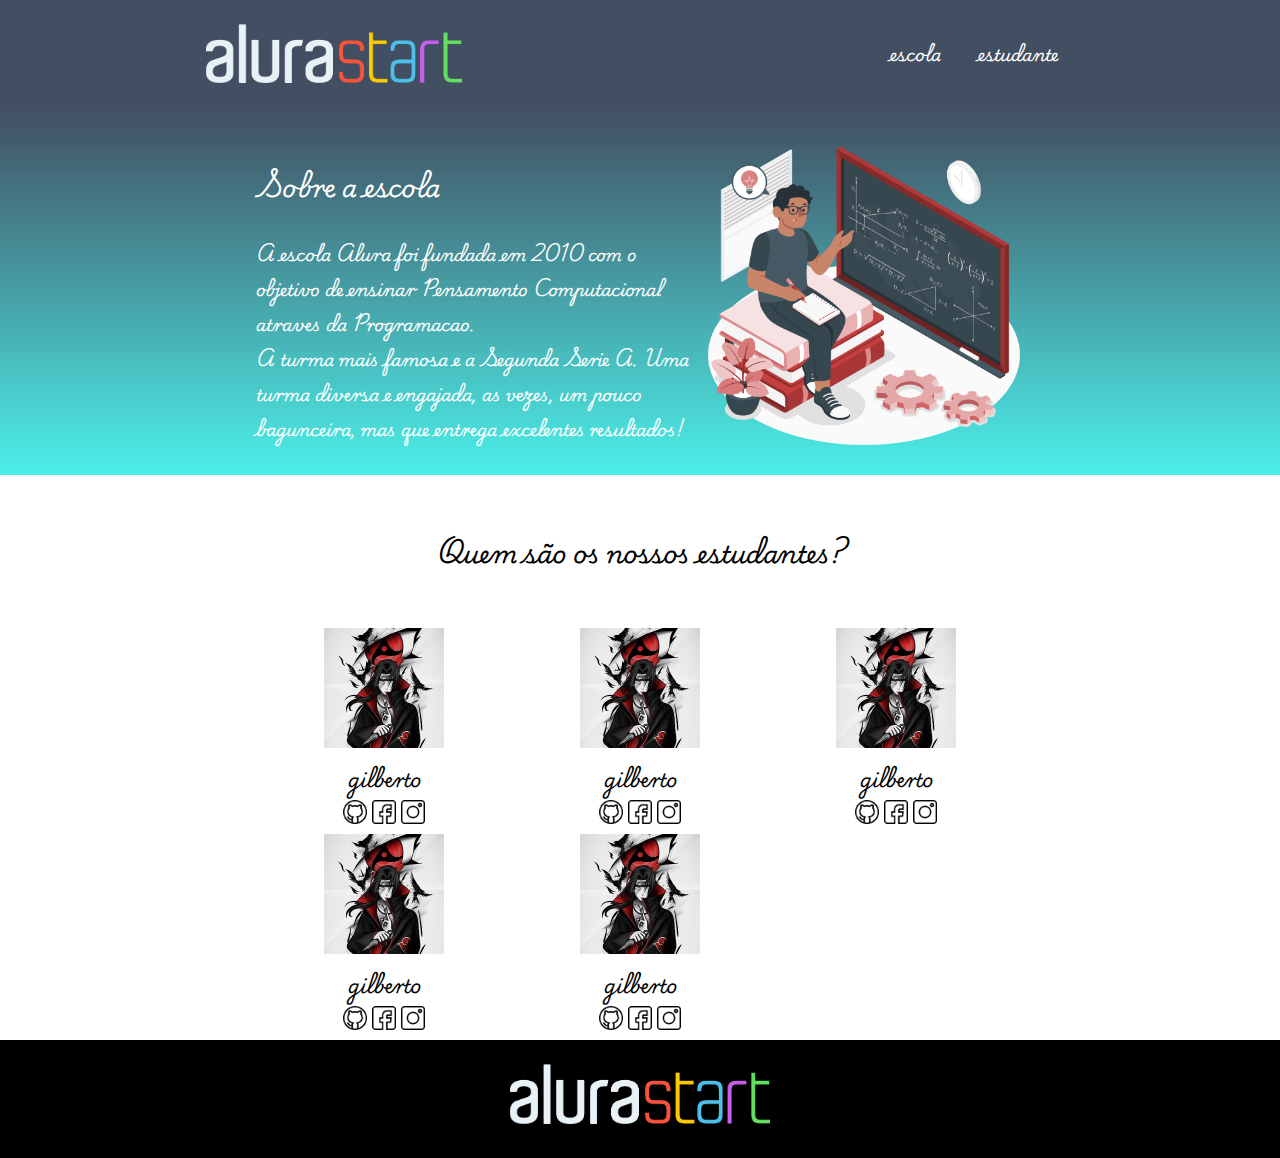
<file: prjeo alura/index.html>
<!DOCTYPE html>
<html lang="en">
<head>
    <meta charset="UTF-8">
    <meta http-equiv="X-UA-Compatible" content="IE=edge">
    <meta name="viewport" content="width=device-width, initial-scale=1.0">
    <title>Document</title>
    <link rel="stylesheet" href="style.css">
    <link rel="preconnect" href="https://fonts.googleapis.com">
    <link rel="preconnect" href="https://fonts.gstatic.com" crossorigin>
    <link href="https://fonts.googleapis.com/css2?family=Playwrite+CU:wght@100..400&display=swap" rel="stylesheet">
</head>

<body>
<header class="cabecalho">
    <img class="cabecalho-imagem" src="alurastart logo.png" alt="logo da alura start">
    <ul class="cabecalho-lista">
    <li class="cabecalho-lista-item">escola</li>
    <li class="cabecalho-lista-item">estudante</li>
    </ul>
</header>
    <section class="escola">
    <div class="escola-div-conteudo">
    <h2 class="escola-titulo">Sobre a escola</h2>
    <p class="escola-texto-um">A escola Alura foi fundada em 2010 com o objetivo de ensinar Pensamento Computacional atraves da Programacao.</p>
    <p class="escola-texto-dois"> A turma mais famosa e a Segunda Serie A. Uma turma diversa e engajada, as vezes, um pouco bagunceira, mas que entrega excelentes resultados!</p>
    </div>
    <img class="escola-imagem" src="Formula-amico.png" alt="professor no quadro.">
 </section>
    <section class="estudante">
    <h2 class="estudante-titulo">Quem são os nossos estudantes?</h2>
    <div class="estudante-todos">
        <span></span>
    <div class="estudante-div">
    <img class="estudante-imagem" src="unnamed.webp" alt="foto base">
    <h3 class="estudante-nome">gilberto</h3>
    <a href="https://github.com/carlosH021"><img class="estudante-icone" src="github.png" alt="incone github"></a>
    <a href=""><img class="estudante-icone" src="facebook.png" alt="icone facebook"></a>
    <a href="htpps//instagram/carlos_021pr"><img class="estudante-icone" src="instagram.png" alt="icone instagram"></a>
    </div>
    <div class="estudante-div">
        <img class="estudante-imagem" src="unnamed.webp" alt="foto base">
        <h3 class="estudante-nome">gilberto</h3>
        <img class="estudante-icone" src="github.png" alt="incone github">
        <img class="estudante-icone" src="facebook.png" alt="icone facebook">
        <img class="estudante-icone" src="instagram.png" alt="icone instagram">
    </div>
    <div class="estudante-div">
    <img class="estudante-imagem" src="unnamed.webp" alt="foto base">
        <h3 class="estudante-nome">gilberto</h3>
        <img class="estudante-icone" src="github.png" alt="incone github">
        <img class="estudante-icone" src="facebook.png" alt="icone facebook">
        <img class="estudante-icone" src="instagram.png" alt="icone instagram">
        </div>
        <span></span>
        <span></span>
    <div class="estudante-div">
        <img class="estudante-imagem" src="unnamed.webp" alt="foto base">
        <h3 class="estudante-nome">gilberto</h3>
        <img class="estudante-icone" src="github.png" alt="incone github">
        <img class="estudante-icone" src="facebook.png" alt="icone facebook">
        <img class="estudante-icone" src="instagram.png" alt="icone instagram">
    </div>
    <div class="estudante-div">
        <img class="estudante-imagem" src="unnamed.webp" alt="foto base">
        <h3 class="estudante-nome">gilberto</h3>
        <img class="estudante-icone" src="github.png" alt="incone github">
        <img class="estudante-icone" src="facebook.png" alt="icone facebook">
        <img class="estudante-icone" src="instagram.png" alt="icone instagram">
        </div>
        </div>
    </section>
    <Footer class="rodape">
        <img class="rodape-imagem"src="alurastart logo.png" alt="logo da alura start">
    </Footer>
</body>

</html>
</file>
<file: prjeo alura/style.css>
*{
    margin: 0;
    padding: 0;
}
body{
    font-family: "Playwrite CU", cursive;   
}

.cabecalho {
    background-color: #424e61;
    color: white;
    display: flex;
    justify-content: space-around;
    align-items: center;
    padding: 24px 0;
}

.cabecalho-imagem{
    width: 20%;
}

.cabecalho-lista-item{
    display: inline-block;
    margin: 0 16px;
    font-size: 16px;
}

.escola-imagem{
    width: 25%;
}
.escola{
background-image: linear-gradient(#424e61,#4befe9);
color: #ffffff;
display: flex;
justify-content: center;
align-items: center;
padding: 24px 0;
}

.escola-div-conteudo{
    width: 35%;
}
.escola-titulo{
    padding: 24px 0;
}
.estudante-imagem{
    width: 120px;
}

.estudante-icone{
    width: 24px;
}


.estudante-div{
    text-align: center;
}

.estudante-titulo{
    text-align: center;
    padding: 50px 0;
}

.estudante-todos{
    display: grid;
    grid-template-columns: 20% 20% 20% 20% 20%;
}

.rodape{
    background-color: black;
    text-align: center;
}

.rodape-imagem{
    height: 60px;
    padding: 24px 0;
   
}
</file>
